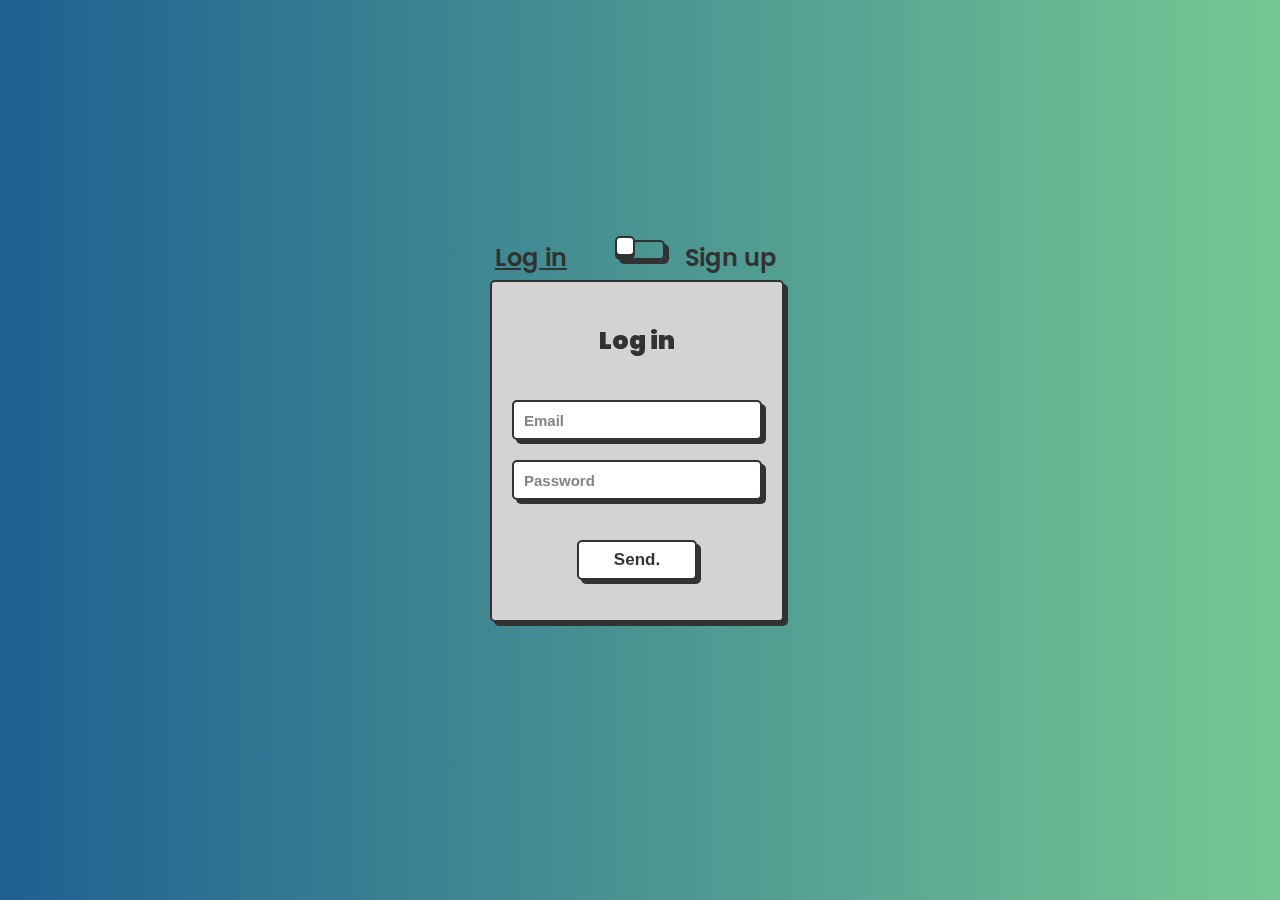
<file: index.html>
<!DOCTYPE html>
<!--https://youtu.be/zKLxc2NsNcg?si=7V6to3NfvmgWZ98I-->
<html>
<head>
    <title>ResQLink: Disaster Response & Crisis Management</title>
    <link rel="stylesheet" href="style.css">
    <link rel="preconnect" href="https://fonts.googleapis.com">
    <link rel="preconnect" href="https://fonts.gstatic.com" crossorigin>
    <link href="https://fonts.googleapis.com/css2?family=Poppins:ital,wght@0,100;0,200;0,300;0,400;0,500;0,600;0,700;0,800;0,900;1,100;1,200;1,300;1,400;1,500;1,600;1,700;1,800;1,900&display=swap" rel="stylesheet">
</head>

<body>
   <div id="grad">
        <!-- From Uiverse.io by andrew-demchenk0 --> 
      <div class="wrapper">
         <div class="card-switch">
            <label class="switch">
               <input type="checkbox" class="toggle">
               <span class="slider"></span>
               <span class="card-side"></span>
                  <div class="flip-card__inner">
                     <div class="flip-card__front">
                        <div class="title">Log in</div>
                           <form class="flip-card__form" action="">
                              <input class="flip-card__input" name="email" placeholder="Email" type="email">
                              <input class="flip-card__input" name="password" placeholder="Password" type="password">
                              <button class="flip-card__btn">Send.</button>
                           </form>
                        </div>
                        <div class="flip-card__back">
                           <div class="title">Sign up</div>
                              <form class="flip-card__form" action="">
                                 <input class="flip-card__input" placeholder="Name" type="name">
                                 <input class="flip-card__input" name="email" placeholder="Email" type="email">
                                 <input class="flip-card__input" name="password" placeholder="Password" type="password">
                                 <button class="flip-card__btn">Confirm!</button>
                              </form>
                        </div>
                     </div>
            </label>
         </div>   
      </div>
   </div>
    
</body>







</html>
</file>
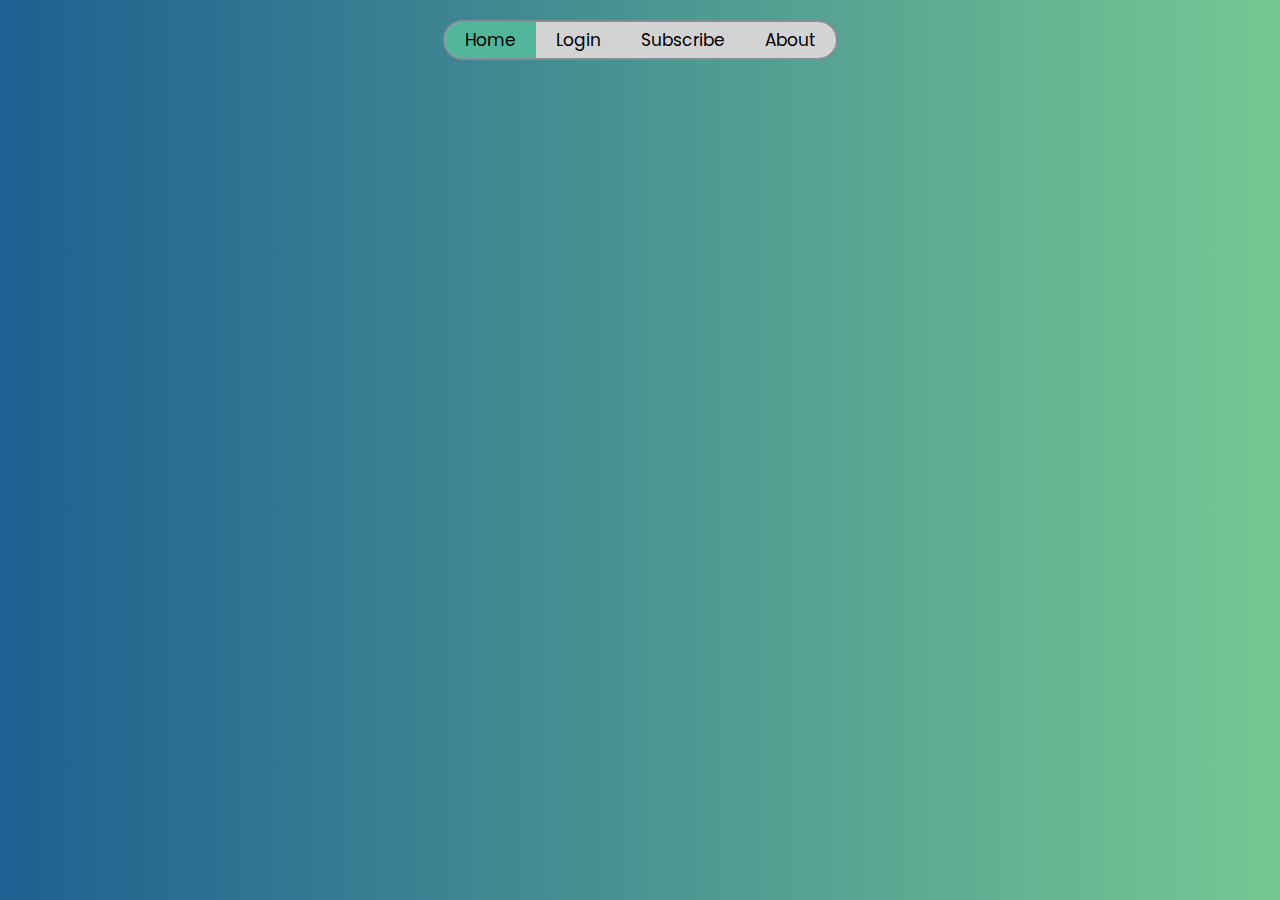
<file: index1.html>
<!DOCTYPE html>
<html>
<head>
    <title>ResQLink: Disaster Response & Crisis Management</title>
    <link rel="stylesheet" href="style1.css">
    <link href="https://fonts.googleapis.com/css2?family=Poppins:ital,wght@0,100;0,200;0,300;0,400;0,500;0,600;0,700;0,800;0,900;1,100;1,200;1,300;1,400;1,500;1,600;1,700;1,800;1,900&display=swap" rel="stylesheet">
</head>
<body>
    <div id="grad">
        <div class="topnav">
            <a class="active" href="#home">Home</a>
            <a href="index.html">Login</a>
            <a href="#subscribe">Subscribe</a>
            <a href="#about">About</a>
          </div>
    </div>

</body>
    


</html>
</file>
<file: style.css>
#grad {
    height: 100vh; 
    width: 100vw; 
    background-image: linear-gradient(to right,#1E6091 , #76C893);
    display: flex;
    justify-content: center;
    align-items: center;
    color: white;
    font-size: 24px;
    margin: 0;
}
* {
    margin: 0;
    padding: 0;
    box-sizing: border-box;
}

html, body {
    font-family: 'Poppins', sans-serif;
    height: 100%;
    width: 100%;
}


/* From Uiverse.io by andrew-demchenk0 */ 
/* From Uiverse.io by andrew-demchenk0 */ 
.wrapper {
    --input-focus: #2d8cf0;
    --font-color: #323232;
    --font-color-sub: #666;
    --bg-color: #fff;
    --bg-color-alt: #666;
    --main-color: #323232;
      /* display: flex; */
      /* flex-direction: column; */
      /* align-items: center; */
  }
  /* switch card */
  .switch {
    transform: translateY(-200px);
    position: relative;
    display: flex;
    flex-direction: column;
    justify-content: center;
    align-items: center;
    gap: 30px;
    width: 50px;
    height: 20px;
  }
  
  .card-side::before {
    position: absolute;
    content: 'Log in';
    left: -120px;
    top: 0;
    width: 100px;
    text-decoration: underline;
    color: var(--font-color);
    font-weight: 600;
  }
  
  .card-side::after {
    position: absolute;
    content: 'Sign up';
    left: 70px;
    top: 0;
    width: 100px;
    text-decoration: none;
    color: var(--font-color);
    font-weight: 600;
  }
  
  .toggle {
    opacity: 0;
    width: 0;
    height: 0;
  }
  
  .slider {
    box-sizing: border-box;
    border-radius: 5px;
    border: 2px solid var(--main-color);
    box-shadow: 4px 4px var(--main-color);
    position: absolute;
    cursor: pointer;
    top: 0;
    left: 0;
    right: 0;
    bottom: 0;
    background-color: var(--bg-colorcolor);
    transition: 0.3s;
  }
  
  .slider:before {
    box-sizing: border-box;
    position: absolute;
    content: "";
    height: 20px;
    width: 20px;
    border: 2px solid var(--main-color);
    border-radius: 5px;
    left: -2px;
    bottom: 2px;
    background-color: var(--bg-color);
    box-shadow: 0 3px 0 var(--main-color);
    transition: 0.3s;
  }
  
  .toggle:checked + .slider {
    background-color: var(--input-focus);
  }
  
  .toggle:checked + .slider:before {
    transform: translateX(30px);
  }
  
  .toggle:checked ~ .card-side:before {
    text-decoration: none;
  }
  
  .toggle:checked ~ .card-side:after {
    text-decoration: underline;
  }
  
  /* card */ 
  
  .flip-card__inner {
    width: 300px;
    height: 350px;
    position: relative;
    background-color: transparent;
    perspective: 1000px;
      /* width: 100%;
      height: 100%; */
    text-align: center;
    transition: transform 0.8s;
    transform-style: preserve-3d;
  }
  
  .toggle:checked ~ .flip-card__inner {
    transform: rotateY(180deg);
  }
  
  .toggle:checked ~ .flip-card__front {
    box-shadow: none;
  }
  
  .flip-card__front, .flip-card__back {
    padding: 20px;
    position: absolute;
    display: flex;
    flex-direction: column;
    justify-content: center;
    -webkit-backface-visibility: hidden;
    backface-visibility: hidden;
    background: lightgrey;
    gap: 20px;
    border-radius: 5px;
    border: 2px solid var(--main-color);
    box-shadow: 4px 4px var(--main-color);
  }
  
  .flip-card__back {
    width: 100%;
    transform: rotateY(180deg);
  }
  
  .flip-card__form {
    display: flex;
    flex-direction: column;
    align-items: center;
    gap: 20px;
  }
  
  .title {
    margin: 20px 0 20px 0;
    font-size: 25px;
    font-weight: 900;
    text-align: center;
    color: var(--main-color);
  }
  
  .flip-card__input {
    width: 250px;
    height: 40px;
    border-radius: 5px;
    border: 2px solid var(--main-color);
    background-color: var(--bg-color);
    box-shadow: 4px 4px var(--main-color);
    font-size: 15px;
    font-weight: 600;
    color: var(--font-color);
    padding: 5px 10px;
    outline: none;
  }
  
  .flip-card__input::placeholder {
    color: var(--font-color-sub);
    opacity: 0.8;
  }
  
  .flip-card__input:focus {
    border: 2px solid var(--input-focus);
  }
  
  .flip-card__btn:active, .button-confirm:active {
    box-shadow: 0px 0px var(--main-color);
    transform: translate(3px, 3px);
  }
  
  .flip-card__btn {
    margin: 20px 0 20px 0;
    width: 120px;
    height: 40px;
    border-radius: 5px;
    border: 2px solid var(--main-color);
    background-color: var(--bg-color);
    box-shadow: 4px 4px var(--main-color);
    font-size: 17px;
    font-weight: 600;
    color: var(--font-color);
    cursor: pointer;
  }
</file>
<file: style1.css>
html, body {
    font-family: 'Poppins', sans-serif;
    font-size: 20px;
    height: 100%;
    width: 100%;
}

#grad {
    height: 100vh; 
    width: 100vw; 
    background-image: linear-gradient(to right,#1E6091 , #76C893);
    display: flex;
    justify-content: center;
    align-items: center;
    color: white;
    font-size: 24px;
    margin: 0;
}
* {
    margin: 0;
    padding: 0;
    box-sizing: border-box;
}

.topnav {
    background-color: lightgrey;
    overflow: hidden;
    position: absolute;
    top: 20px;
    border-radius: 20px;
    border: 2px solid #878c96;
    

  }
  
  /* Style the links inside the navigation bar */
  .topnav a {
    float: left;
    color: black;
    text-align: center;
    padding: 5px 20px;
    text-decoration: none;
    font-size: 17px;
  }
  
  /* Change the color of links on hover */
  .topnav a:hover {
    background-color: #ddd;
    color: black;
  }
  
  /* Add a color to the active/current link */
  .topnav a.active {
    background-color: #52B69A;
    color: black;
  }
</file>
